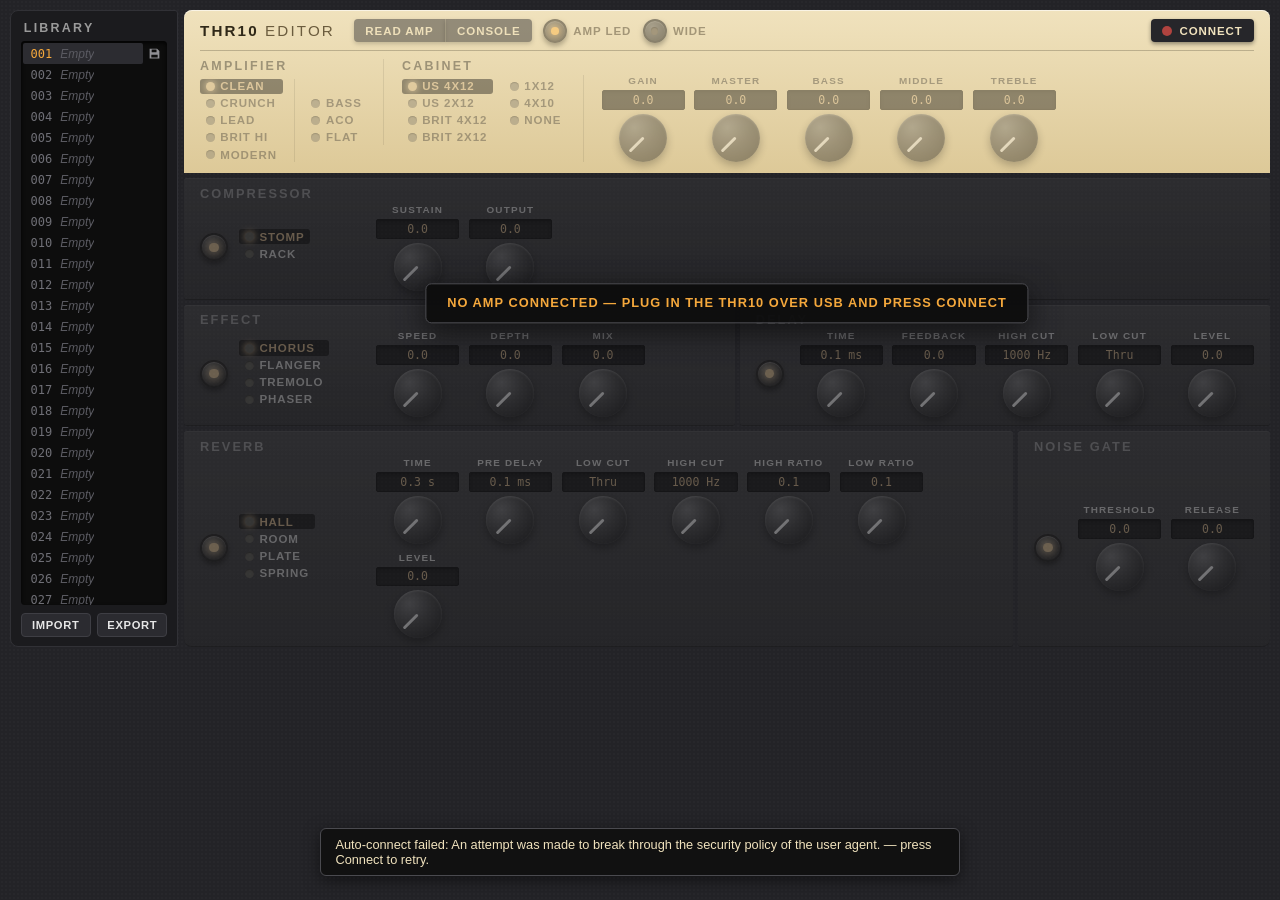
<file: index.html>
<!DOCTYPE html>
<html lang="en">
<head>
  <meta charset="UTF-8">
  <meta name="viewport" content="width=device-width, initial-scale=1.0">
  <meta name="theme-color" content="#232327">
  <title>THR10 Editor</title>
  <link rel="icon" type="image/svg+xml" href="icon.svg">
  <link rel="manifest" href="manifest.webmanifest">
  <link rel="stylesheet" href="css/style.css">
  <link rel="modulepreload" href="js/protocol.js">
  <link rel="modulepreload" href="js/midi.js">
  <link rel="modulepreload" href="js/panel.js">
  <link rel="modulepreload" href="js/library.js">
</head>
<body class="offline">
  <main class="chassis">
    <aside class="library">
      <h2 class="lib-title">Library</h2>
      <ol id="lib-list"></ol>
      <div class="lib-actions">
        <label class="file-btn">Import<input id="lib-import" type="file" accept=".YDL,.ydl"></label>
        <button id="btn-lib-export" title="Download the library as a .YDL file">Export</button>
      </div>
    </aside>

    <div class="main-col">
    <section class="amp-face">
      <div class="face-top">
        <div class="brand">THR10 <span>Editor</span> <span id="dirty-dot" title="Edited since the last sync with the amp" hidden>●</span></div>
        <div class="btn-group">
          <button id="btn-dump" title="Ask the amp for its current settings" disabled>Read Amp</button>
          <button id="btn-console" title="Open the SysEx console — traffic is logged only while it is open" disabled>Console</button>
        </div>
        <label class="push-toggle" title="Amp panel LEDs on/off">
          <input id="chk-led" type="checkbox" checked disabled>
          <span class="push"></span>Amp LED
        </label>
        <label class="push-toggle" title="Wide stereo on/off">
          <input id="chk-wide" type="checkbox" disabled>
          <span class="push"></span>Wide
        </label>
        <button id="btn-connect" class="conn-btn" title="Connection status — click to (re)connect">
          <span id="conn-dot" class="dot offline"></span>
          <span id="conn-label">Connect</span>
        </button>
      </div>
      <div id="amp-root" inert></div>
    </section>

    <div id="blocks-root" class="block-rows" inert></div>
    </div>
  </main>

  <dialog id="console-dialog" class="console">
    <div class="console-head">
      <h2>SysEx console</h2>
      <button type="button" id="btn-close-console">Close</button>
    </div>
    <pre id="log" aria-live="polite"></pre>
    <form id="send-form">
      <input id="hex-input" type="text" spellcheck="false"
             placeholder="Send raw SysEx as hex, e.g. F0 43 7D 20 44 54 41 31 41 6C 6C 50 F7">
      <button type="submit">Send</button>
      <button type="button" id="btn-clear-log">Clear</button>
    </form>
  </dialog>

  <div id="toast" hidden></div>

  <script type="module" src="js/app.js"></script>
</body>
</html>
</file>
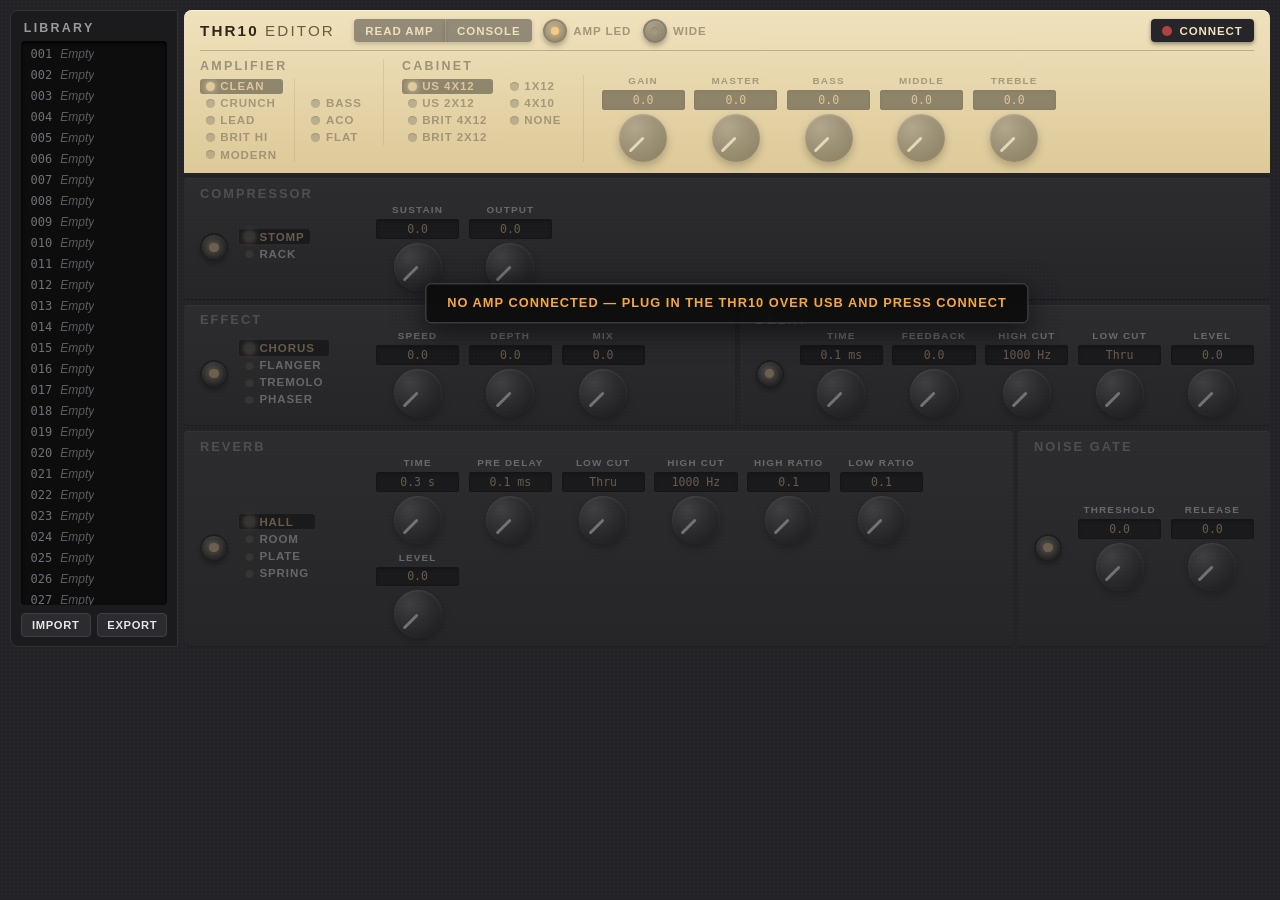
<file: public/index.html>
<!DOCTYPE html>
<html lang="en">
<head>
  <meta charset="UTF-8">
  <meta name="viewport" content="width=device-width, initial-scale=1.0">
  <meta name="theme-color" content="#232327">
  <title>THR10 Editor</title>
  <meta name="description" content="Patch editor for the Yamaha THR10 guitar amplifier that runs in the browser over Web MIDI: every knob and effect, a 100-slot library with .YDL import and export, live two-way sync with the amp.">
  <link rel="canonical" href="https://thr.daddiego.com.ar/">
  <meta property="og:type" content="website">
  <meta property="og:site_name" content="THR10 Editor">
  <meta property="og:title" content="THR10 Editor">
  <meta property="og:description" content="Patch editor for the Yamaha THR10 guitar amplifier, in the browser over Web MIDI.">
  <meta property="og:url" content="https://thr.daddiego.com.ar/">
  <meta property="og:image" content="https://thr.daddiego.com.ar/og.png">
  <meta property="og:image:width" content="1200">
  <meta property="og:image:height" content="630">
  <meta name="twitter:card" content="summary_large_image">
  <link rel="icon" type="image/svg+xml" href="icon.svg">
  <link rel="manifest" href="manifest.webmanifest">
  <link rel="stylesheet" href="css/style.css">
  <link rel="modulepreload" href="js/protocol.js">
  <link rel="modulepreload" href="js/midi.js">
  <link rel="modulepreload" href="js/panel.js">
  <link rel="modulepreload" href="js/library.js">
</head>
<body class="offline">
  <main class="chassis">
    <aside class="library">
      <h2 class="lib-title">Library</h2>
      <ol id="lib-list"></ol>
      <div class="lib-actions">
        <label class="file-btn">Import<input id="lib-import" type="file" accept=".YDL,.ydl"></label>
        <button id="btn-lib-export" title="Download the library as a .YDL file">Export</button>
      </div>
    </aside>

    <div class="main-col">
    <section class="amp-face">
      <div class="face-top">
        <div class="brand">THR10 <span>Editor</span> <span id="dirty-dot" title="Edited since the last sync with the amp" hidden>●</span></div>
        <div class="btn-group">
          <button id="btn-dump" title="Ask the amp for its current settings" disabled>Read Amp</button>
          <button id="btn-console" title="Open the SysEx console — traffic is logged only while it is open" disabled>Console</button>
        </div>
        <label class="push-toggle" title="Amp panel LEDs on/off">
          <input id="chk-led" type="checkbox" checked disabled>
          <span class="push"></span>Amp LED
        </label>
        <label class="push-toggle" title="Wide stereo on/off">
          <input id="chk-wide" type="checkbox" disabled>
          <span class="push"></span>Wide
        </label>
        <button id="btn-connect" class="conn-btn" title="Connection status — click to (re)connect">
          <span id="conn-dot" class="dot offline"></span>
          <span id="conn-label">Connect</span>
        </button>
      </div>
      <div id="amp-root" inert></div>
    </section>

    <div id="blocks-root" class="block-rows" inert></div>
    </div>
  </main>

  <dialog id="console-dialog" class="console">
    <div class="console-head">
      <h2>SysEx console</h2>
      <button type="button" id="btn-close-console">Close</button>
    </div>
    <pre id="log" aria-live="polite"></pre>
    <form id="send-form">
      <input id="hex-input" type="text" spellcheck="false"
             placeholder="Send raw SysEx as hex, e.g. F0 43 7D 20 44 54 41 31 41 6C 6C 50 F7">
      <button type="submit">Send</button>
      <button type="button" id="btn-clear-log">Clear</button>
    </form>
  </dialog>

  <div id="toast" hidden></div>

  <script type="module" src="js/app.js"></script>
</body>
</html>
</file>
<file: css/style.css>
/* Styled after Yamaha's official THR editor: dark leather chassis, cream amp
   face, black value windows with amber digits, rotary knobs. */

:root {
  --chassis: #232327;
  --cream-hi: #f0e2bd;
  --cream-lo: #ddc998;
  --cream-text: #4a3f2a;
  --cream-strong: #2f2818;
  --row-hi: #3b3b40;
  --row-lo: #2a2a2e;
  --box: #0d0d0d;
  --amber: #f5a83c;
  --led: #ffb340;
  --text: #e6e6e6;
  --muted: #9a9a9a;
  --ok: #57c75b;
  --bad: #b0433f;
}

* { box-sizing: border-box; }

body {
  margin: 0;
  padding: 10px;
  font-family: -apple-system, BlinkMacSystemFont, "Segoe UI", sans-serif;
  /* the leather chassis IS the page — no frame around it */
  background:
    radial-gradient(rgba(255, 255, 255, 0.02) 1px, transparent 1px) 0 0 / 4px 4px,
    var(--chassis);
  color: var(--text);
  min-height: 100vh;
}

button { font: inherit; cursor: pointer; }

/* ------------------------------------------------------------- chassis */

.chassis {
  max-width: 1560px;
  margin: 0 auto;
  display: grid;
  grid-template-columns: 10.5rem minmax(0, 1fr);
  gap: 6px;
  align-items: stretch;
}
.main-col { min-width: 0; }

/* ------------------------------------------------------------- library */

.library {
  display: flex;
  flex-direction: column;
  /* height comes from the grid row (i.e. the main column), not the 100 slots */
  contain: size;
  overflow: hidden;
  background: #1b1b1e;
  border: 1px solid #313136;
  border-radius: 8px 3px 3px 8px;
  padding: 0.6rem;
}

.lib-title {
  margin: 0 0 0.4rem 0.2rem;
  font-size: 0.78rem;
  font-weight: 800;
  letter-spacing: 0.18em;
  text-transform: uppercase;
  color: var(--muted);
}

#lib-list {
  flex: 1;
  min-height: 0;
  margin: 0;
  padding: 2px;
  list-style: none;
  overflow-y: auto;
  background: var(--box);
  border-radius: 4px;
  box-shadow: inset 0 2px 4px rgba(0, 0, 0, 0.8);
}

.lib-slot {
  display: flex;
  gap: 0.5rem;
  width: 100%;
  padding: 0.22rem 0.5rem;
  background: none;
  border: none;
  border-radius: 2px;
  color: #cfcfcf;
  font-size: 0.75rem;
  text-align: left;
}
.lib-slot:hover { background: #222226; }
.lib-slot .lib-num {
  font-family: ui-monospace, Menlo, monospace;
  color: #6f6f76;
}
.lib-slot.empty .lib-name { color: #5b5b62; font-style: italic; }
.lib-slot.selected { background: #2c2c31; color: var(--amber); }
.lib-slot.selected .lib-num { color: var(--amber); }

.lib-actions { display: flex; gap: 0.4rem; margin-top: 0.5rem; }
.lib-actions button,
.library .file-btn {
  flex: 1;
  background: #2b2b30;
  border: 1px solid #3e3e44;
  border-radius: 4px;
  color: var(--text);
  font-size: 0.7rem;
  font-weight: 700;
  letter-spacing: 0.06em;
  text-transform: uppercase;
  text-align: center;
  padding: 0.3rem 0.55rem;
  box-shadow: none;
}
.lib-actions button:hover,
.library .file-btn:hover { filter: brightness(1.2); }

/* ------------------------------------------------------------ amp face */

.amp-face {
  background: linear-gradient(var(--cream-hi), var(--cream-lo));
  border-radius: 8px 8px 0 0;
  padding: 0.55rem 1rem 0.7rem;
  color: var(--cream-text);
  box-shadow: inset 0 1px 0 rgba(255, 255, 255, 0.6);
}

.face-top {
  display: flex;
  align-items: center;
  gap: 0.7rem;
  flex-wrap: wrap;
  padding-bottom: 0.45rem;
  margin-bottom: 0.5rem;
  border-bottom: 1px solid rgba(47, 40, 24, 0.25);
}

.brand {
  font-weight: 800;
  font-size: 0.95rem;
  letter-spacing: 0.14em;
  color: var(--cream-strong);
  text-transform: uppercase;
  white-space: nowrap;
  margin-right: 0.5rem;
}
.brand span { font-weight: 400; color: #6b5c3e; }

.amp-controls {
  display: flex;
  align-items: flex-end;
  gap: 1rem;
}
.amp-left { flex: 0 0 auto; }

.amp-cab,
.amp-knobs {
  border-left: 1px solid rgba(47, 40, 24, 0.25);
  padding-left: 1.1rem;
}

/* Shared fixed-pitch layout: equal-width cells from a common left origin, so
   knob columns align across rows — and unlike a no-wrap grid, a block with
   many controls (Rack compressor) wraps instead of overflowing its row. */
.amp-knobs,
.block-knobs {
  display: flex;
  align-items: flex-end;
  flex-wrap: wrap;
  gap: 0.5rem 0.6rem;
}

.amp-title {
  margin: 0 0 0.35rem;
  font-size: 0.78rem;
  font-weight: 800;
  letter-spacing: 0.18em;
  text-transform: uppercase;
  color: var(--cream-strong);
}

.model-list {
  display: grid;
  grid-auto-flow: column;
  grid-template-rows: repeat(4, auto);
  gap: 0.12rem 0.7rem;
}

/* Amp models: guitar models in one column, special modes set apart and
   vertically centred against them */
.amp-model-groups { display: flex; }
.amp-model-groups .model-list { grid-template-rows: repeat(5, auto); }
.amp-model-groups .model-list + .model-list {
  grid-template-rows: repeat(3, auto);
  align-content: center;
  border-left: 1px solid rgba(47, 40, 24, 0.25);
  margin-left: 0.7rem;
  padding-left: 0.7rem;
}
/* group titles share one line at the top; knobs stay bottom-aligned */
.amp-left,
.amp-cab { align-self: flex-start; }
.model-item {
  display: flex;
  align-items: center;
  gap: 0.35rem;
  padding: 0.1rem 0.35rem;
  background: none;
  border: none;
  border-radius: 3px;
  color: var(--cream-text);
  font-size: 0.72rem;
  font-weight: 700;
  letter-spacing: 0.08em;
  text-transform: uppercase;
}
.model-item .mled {
  width: 9px;
  height: 9px;
  border-radius: 50%;
  background: #8a7a55;
  box-shadow: inset 0 1px 1px rgba(0, 0, 0, 0.5);
}
.model-item.on { background: var(--box); color: var(--amber); }
.model-item.on .mled {
  background: var(--led);
  box-shadow: 0 0 6px 1px rgba(255, 179, 64, 0.8);
}

/* ---------------------------------------------------------------- knobs */

.knob-cell {
  display: flex;
  flex-direction: column;
  align-items: center;
  gap: 0.25rem;
  width: 5.2rem;
}

.knob-label {
  font-size: 0.62rem;
  font-weight: 700;
  letter-spacing: 0.12em;
  text-transform: uppercase;
  color: #cfcfcf;
  white-space: nowrap;
}
.amp-face .knob-label { color: var(--cream-text); }

.knob-value {
  background: var(--box);
  border: 1px solid #000;
  border-radius: 2px;
  color: var(--amber);
  font-family: ui-monospace, Menlo, monospace;
  font-size: 0.72rem;
  align-self: stretch; /* equal-width windows across a row */
  padding: 0.12rem 0.3rem;
  text-align: center;
  white-space: nowrap;
  box-shadow: inset 0 2px 3px rgba(0, 0, 0, 0.9);
}

input.value-edit {
  min-width: 0;
  outline: none;
}
input.value-edit:focus { border-color: var(--amber); }

.knob {
  --angle: 0deg;
  position: relative;
  width: 48px;
  height: 48px;
  border-radius: 50%;
  background: radial-gradient(circle at 32% 28%, #6a6a6e, #3a3a3d 45%, #212124 75%, #0f0f10);
  box-shadow: 0 4px 8px rgba(0, 0, 0, 0.55), inset 0 1px 2px rgba(255, 255, 255, 0.25);
  cursor: ns-resize;
  touch-action: none;
}
.knob::after {
  content: '';
  position: absolute;
  left: calc(50% - 1.5px);
  top: 9%;
  width: 3px;
  height: 41%;
  background: #e8e8e8;
  border-radius: 2px;
  transform-origin: 50% 100%;
  transform: rotate(var(--angle));
}
.knob:focus-visible {
  outline: 2px solid var(--amber);
  outline-offset: 2px;
}

/* --------------------------------------------------------- effect rows */

/* Bands: Compressor alone, Effect+Delay, Reverb+Gate. The second block in
   a band is content-sized (Delay/Gate keep one knob line at any width);
   the first stretches to fill. */
.block-rows {
  display: flex;
  flex-direction: column;
  gap: 5px;
  margin-top: 5px;
}
.band { display: flex; gap: 5px; }
.band > .block-row { flex: 1 1 auto; min-width: 0; }
.band > .block-row + .block-row { flex: 0 0 auto; }
.block-row[data-block="reverb"] { border-bottom-left-radius: 8px; }
.block-row[data-block="gate"]   { border-bottom-right-radius: 8px; }

.block-row {
  display: grid;
  grid-template-columns: auto 1fr;
  grid-template-rows: auto 1fr;
  grid-template-areas:
    "title title"
    "side  knobs";
  align-items: center;
  gap: 0.2rem 1rem;
  padding: 0.4rem 1rem 0.5rem;
  background: linear-gradient(var(--row-hi), var(--row-lo));
  border-radius: 3px;
  border-top: 1px solid #4a4a4f;
  border-bottom: 1px solid #151517;
}

.block-title {
  grid-area: title;
  justify-self: start;
  margin: 0;
  font-size: 0.8rem;
  font-weight: 700;
  letter-spacing: 0.16em;
  text-transform: uppercase;
  color: #8f8f94;
}

.block-side {
  grid-area: side;
  display: flex;
  align-items: center;
  gap: 0.7rem;
}
.block-side.typed { width: 10rem; } /* uniform knob origin for typed blocks */

/* Unified on/off: the push button carries its own LED lens in the centre. */
.push {
  position: relative;
  width: 28px;
  height: 28px;
  padding: 0;
  border-radius: 50%;
  background: radial-gradient(circle at 35% 30%, #555, #222 70%);
  border: 2px solid #111;
  box-shadow: 0 3px 5px rgba(0, 0, 0, 0.6), inset 0 1px 1px rgba(255, 255, 255, 0.2);
  flex: 0 0 auto;
}
.push::after {
  content: '';
  position: absolute;
  inset: 31%;
  border-radius: 50%;
  background: #4c4234;
  box-shadow: inset 0 1px 1px rgba(0, 0, 0, 0.7);
}
.push.on::after {
  background: var(--led);
  box-shadow: 0 0 8px 2px rgba(255, 179, 64, 0.75);
}
.push:active { transform: translateY(1px); }

/* LED lists double as type selectors on the dark rows */
.block-row .model-item { color: #c9c9c9; }
.block-row .model-item .mled { background: #55503f; }
.block-row .model-item.on { color: var(--amber); }

/* Enum params (Ratio, Knee) render as LED lists like every other selector.
   Stretched to the row height: label on the knob-label line, list bottom on
   the knob line. */
.enum-list-cell {
  display: flex;
  flex-direction: column;
  justify-content: space-between;
  gap: 0.3rem;
  align-self: stretch;
  margin-left: 0.5rem;
  border-left: 1px solid #4a4a4f;
  padding-left: 1rem;
}
.enum-list-cell .model-list { grid-template-rows: repeat(3, auto); }

.block-knobs { grid-area: knobs; }
.block-row.off .block-knobs { opacity: 0.55; }

/* -------------------------------------------------- face-top controls */

#dirty-dot {
  color: #b0641f;
  text-shadow: 0 0 5px rgba(255, 179, 64, 0.6);
}

.face-top button,
.file-btn {
  background: #26262a;
  border: none;
  border-radius: 4px;
  color: var(--cream-hi);
  font-size: 0.72rem;
  font-weight: 700;
  letter-spacing: 0.08em;
  text-transform: uppercase;
  padding: 0.35rem 0.7rem;
  cursor: pointer;
  box-shadow: 0 2px 4px rgba(0, 0, 0, 0.4);
}
.face-top button:hover,
.file-btn:hover { filter: brightness(1.25); }
/* keep the hidden file input focusable so Import works from the keyboard */
.file-btn { position: relative; }
.file-btn input {
  position: absolute;
  width: 1px;
  height: 1px;
  opacity: 0;
  pointer-events: none;
}
.file-btn:focus-within {
  outline: 2px solid var(--amber);
  outline-offset: 1px;
}

.btn-group { display: inline-flex; }
.btn-group button { border-radius: 0; }
.btn-group button:first-child { border-radius: 4px 0 0 4px; }
.btn-group button:last-child { border-radius: 0 4px 4px 0; }
.btn-group button + button { border-left: 1px solid rgba(240, 226, 189, 0.25); }

/* System toggles as amp-style push buttons with an LED lens */
.push-toggle {
  position: relative;
  display: flex;
  align-items: center;
  gap: 0.4rem;
  color: var(--cream-text);
  font-size: 0.72rem;
  font-weight: 700;
  letter-spacing: 0.08em;
  text-transform: uppercase;
  cursor: pointer;
}
.push-toggle input {
  position: absolute;
  width: 1px;
  height: 1px;
  opacity: 0;
  pointer-events: none;
}
.push-toggle .push {
  width: 24px;
  height: 24px;
}
.push-toggle input:checked + .push::after {
  background: var(--led);
  box-shadow: 0 0 8px 2px rgba(255, 179, 64, 0.75);
}
.push-toggle input:focus-visible + .push {
  outline: 2px solid var(--amber);
  outline-offset: 2px;
}

.conn-btn {
  margin-left: auto;
  display: flex;
  align-items: center;
  gap: 0.45rem;
}

.dot {
  width: 10px;
  height: 10px;
  border-radius: 50%;
  display: inline-block;
}
.dot.online { background: var(--ok); box-shadow: 0 0 6px 1px rgba(87, 199, 91, 0.7); }
.dot.offline { background: var(--bad); }

/* -------------------------------------------------------------- console */

/* Modal dialog, opened from the Console button; logging only runs while open */
dialog.console {
  width: min(820px, 92vw);
  background: linear-gradient(var(--row-hi), var(--row-lo));
  color: var(--text);
  border: 1px solid #4a4a4f;
  border-radius: 8px;
  padding: 0.7rem 1rem 1rem;
  box-shadow: 0 12px 48px rgba(0, 0, 0, 0.6);
}
dialog.console::backdrop { background: rgba(0, 0, 0, 0.55); }

.console-head {
  display: flex;
  align-items: center;
  justify-content: space-between;
}
.console-head h2 {
  margin: 0;
  font-size: 0.8rem;
  font-weight: 700;
  color: var(--muted);
  text-transform: uppercase;
  letter-spacing: 0.1em;
}

.console button {
  background: #2b2b30;
  border: 1px solid #3e3e44;
  border-radius: 4px;
  color: var(--text);
  font-size: 0.75rem;
  padding: 0.25rem 0.7rem;
}
.console button:hover { filter: brightness(1.2); }

#toast {
  position: fixed;
  left: 50%;
  bottom: 24px;
  transform: translateX(-50%);
  max-width: 90vw;
  background: #111;
  color: var(--cream-hi);
  border: 1px solid #4a4a4f;
  border-radius: 6px;
  padding: 0.5rem 0.9rem;
  font-size: 0.8rem;
  box-shadow: 0 4px 16px rgba(0, 0, 0, 0.5);
  z-index: 10;
}

#log {
  background: #101012;
  border-radius: 4px;
  height: 14rem;
  overflow-y: auto;
  padding: 0.5rem;
  margin: 0.5rem 0 0;
  font-family: ui-monospace, Menlo, monospace;
  font-size: 0.75rem;
  white-space: pre-wrap;
  word-break: break-all;
}

#send-form {
  display: flex;
  gap: 0.5rem;
  margin-top: 0.5rem;
}

#hex-input {
  flex: 1;
  background: #101012;
  border: 1px solid #3a3a40;
  border-radius: 4px;
  color: var(--text);
  font-family: ui-monospace, Menlo, monospace;
  font-size: 0.8rem;
  padding: 0.4rem 0.6rem;
}

/* ------------------------------------------------------------ small screens */

@media (max-width: 980px) {
  .chassis { display: block; }
  .library { contain: none; margin-bottom: 6px; border-radius: 8px; }
  #lib-list { max-height: 10rem; }
  .band { flex-direction: column; }
  .amp-controls { flex-wrap: wrap; }
  /* stacked amp sections: vertical dividers would dangle */
  .amp-cab,
  .amp-knobs { border-left: none; padding-left: 0; }
}

@media (max-width: 640px) {
  .block-row { display: flex; flex-direction: column; align-items: stretch; }
  .block-side.typed { width: auto; }
  .conn-btn { margin-left: 0; }
}

.lib-rename {
  width: 100%;
  min-width: 0;
  background: var(--box);
  border: 1px solid var(--amber);
  border-radius: 2px;
  color: var(--amber);
  font: inherit;
  padding: 0 0.2rem;
  outline: none;
}

.lib-row {
  display: flex;
  align-items: stretch;
}
.lib-row .lib-slot { flex: 1; min-width: 0; }
.lib-name {
  overflow: hidden;
  text-overflow: ellipsis;
  white-space: nowrap;
}
.lib-save {
  flex: 0 0 auto;
  background: none;
  border: none;
  padding: 0 0.3rem;
  color: #8f8f94;
  display: flex;
  align-items: center;
}
.lib-save:hover { color: var(--amber); }

/* ------------------------------------------------------- offline state */

body.offline .amp-controls,
body.offline .block-rows {
  opacity: 0.4;
  filter: grayscale(0.6);
}

body.offline .main-col { position: relative; }
body.offline .main-col::after {
  content: 'NO AMP CONNECTED \2014  plug in the THR10 over USB and press Connect';
  position: absolute;
  top: 46%;
  left: 50%;
  transform: translate(-50%, -50%);
  background: rgba(13, 13, 13, 0.92);
  color: var(--amber);
  border: 1px solid #4a4a4f;
  border-radius: 6px;
  padding: 0.7rem 1.3rem;
  font-size: 0.8rem;
  font-weight: 700;
  letter-spacing: 0.08em;
  text-transform: uppercase;
  white-space: nowrap;
  box-shadow: 0 8px 30px rgba(0, 0, 0, 0.6);
  z-index: 5;
  pointer-events: none;
}

/* Expanding ring on a pseudo-element, transform/opacity only: the pulse runs
   on the compositor instead of repainting every frame for however long the
   app sits disconnected. */
body.offline .conn-btn .dot { position: relative; }
body.offline .conn-btn .dot::after {
  content: '';
  position: absolute;
  inset: 0;
  border-radius: 50%;
  background: rgba(176, 67, 63, 0.7);
  z-index: -1; /* behind the dot itself, over the button face */
  animation: conn-pulse 1.6s infinite;
}
@keyframes conn-pulse {
  from { transform: scale(1); opacity: 1; }
  70%, to { transform: scale(2.2); opacity: 0; }
}

.face-top button:disabled {
  opacity: 0.45;
  cursor: default;
}

.push-toggle:has(input:disabled) {
  opacity: 0.45;
  cursor: default;
}
</file>
<file: public/css/style.css>
/* Styled after Yamaha's official THR editor: dark leather chassis, cream amp
   face, black value windows with amber digits, rotary knobs. */

:root {
  --chassis: #232327;
  --cream-hi: #f0e2bd;
  --cream-lo: #ddc998;
  --cream-text: #4a3f2a;
  --cream-strong: #2f2818;
  --row-hi: #3b3b40;
  --row-lo: #2a2a2e;
  --box: #0d0d0d;
  --amber: #f5a83c;
  --led: #ffb340;
  --text: #e6e6e6;
  --muted: #9a9a9a;
  --ok: #57c75b;
  --bad: #b0433f;
}

* { box-sizing: border-box; }

body {
  margin: 0;
  padding: 10px;
  font-family: -apple-system, BlinkMacSystemFont, "Segoe UI", sans-serif;
  /* the leather chassis IS the page — no frame around it */
  background:
    radial-gradient(rgba(255, 255, 255, 0.02) 1px, transparent 1px) 0 0 / 4px 4px,
    var(--chassis);
  color: var(--text);
  min-height: 100vh;
}

button { font: inherit; cursor: pointer; }

/* ------------------------------------------------------------- chassis */

.chassis {
  max-width: 1560px;
  margin: 0 auto;
  display: grid;
  grid-template-columns: 10.5rem minmax(0, 1fr);
  gap: 6px;
  align-items: stretch;
}
.main-col { min-width: 0; }

/* ------------------------------------------------------------- library */

.library {
  display: flex;
  flex-direction: column;
  /* height comes from the grid row (i.e. the main column), not the 100 slots */
  contain: size;
  overflow: hidden;
  background: #1b1b1e;
  border: 1px solid #313136;
  border-radius: 8px 3px 3px 8px;
  padding: 0.6rem;
}

.lib-title {
  margin: 0 0 0.4rem 0.2rem;
  font-size: 0.78rem;
  font-weight: 800;
  letter-spacing: 0.18em;
  text-transform: uppercase;
  color: var(--muted);
}

#lib-list {
  flex: 1;
  min-height: 0;
  margin: 0;
  padding: 2px;
  list-style: none;
  overflow-y: auto;
  background: var(--box);
  border-radius: 4px;
  box-shadow: inset 0 2px 4px rgba(0, 0, 0, 0.8);
}

.lib-slot {
  display: flex;
  gap: 0.5rem;
  width: 100%;
  padding: 0.22rem 0.5rem;
  background: none;
  border: none;
  border-radius: 2px;
  color: #cfcfcf;
  font-size: 0.75rem;
  text-align: left;
}
.lib-slot:hover { background: #222226; }
.lib-slot .lib-num {
  font-family: ui-monospace, Menlo, monospace;
  color: #6f6f76;
}
.lib-slot.empty .lib-name { color: #5b5b62; font-style: italic; }
.lib-slot.selected { background: #2c2c31; color: var(--amber); }
.lib-slot.selected .lib-num { color: var(--amber); }

.lib-actions { display: flex; gap: 0.4rem; margin-top: 0.5rem; }
.lib-actions button,
.library .file-btn {
  flex: 1;
  background: #2b2b30;
  border: 1px solid #3e3e44;
  border-radius: 4px;
  color: var(--text);
  font-size: 0.7rem;
  font-weight: 700;
  letter-spacing: 0.06em;
  text-transform: uppercase;
  text-align: center;
  padding: 0.3rem 0.55rem;
  box-shadow: none;
}
.lib-actions button:hover,
.library .file-btn:hover { filter: brightness(1.2); }

/* ------------------------------------------------------------ amp face */

.amp-face {
  background: linear-gradient(var(--cream-hi), var(--cream-lo));
  border-radius: 8px 8px 0 0;
  padding: 0.55rem 1rem 0.7rem;
  color: var(--cream-text);
  box-shadow: inset 0 1px 0 rgba(255, 255, 255, 0.6);
}

.face-top {
  display: flex;
  align-items: center;
  gap: 0.7rem;
  flex-wrap: wrap;
  padding-bottom: 0.45rem;
  margin-bottom: 0.5rem;
  border-bottom: 1px solid rgba(47, 40, 24, 0.25);
}

.brand {
  font-weight: 800;
  font-size: 0.95rem;
  letter-spacing: 0.14em;
  color: var(--cream-strong);
  text-transform: uppercase;
  white-space: nowrap;
  margin-right: 0.5rem;
}
.brand span { font-weight: 400; color: #6b5c3e; }

.amp-controls {
  display: flex;
  align-items: flex-end;
  gap: 1rem;
}
.amp-left { flex: 0 0 auto; }

.amp-cab,
.amp-knobs {
  border-left: 1px solid rgba(47, 40, 24, 0.25);
  padding-left: 1.1rem;
}

/* Shared fixed-pitch layout: equal-width cells from a common left origin, so
   knob columns align across rows — and unlike a no-wrap grid, a block with
   many controls (Rack compressor) wraps instead of overflowing its row. */
.amp-knobs,
.block-knobs {
  display: flex;
  align-items: flex-end;
  flex-wrap: wrap;
  gap: 0.5rem 0.6rem;
}

.amp-title {
  margin: 0 0 0.35rem;
  font-size: 0.78rem;
  font-weight: 800;
  letter-spacing: 0.18em;
  text-transform: uppercase;
  color: var(--cream-strong);
}

.model-list {
  display: grid;
  grid-auto-flow: column;
  grid-template-rows: repeat(4, auto);
  gap: 0.12rem 0.7rem;
}

/* Amp models: guitar models in one column, special modes set apart and
   vertically centred against them */
.amp-model-groups { display: flex; }
.amp-model-groups .model-list { grid-template-rows: repeat(5, auto); }
.amp-model-groups .model-list + .model-list {
  grid-template-rows: repeat(3, auto);
  align-content: center;
  border-left: 1px solid rgba(47, 40, 24, 0.25);
  margin-left: 0.7rem;
  padding-left: 0.7rem;
}
/* group titles share one line at the top; knobs stay bottom-aligned */
.amp-left,
.amp-cab { align-self: flex-start; }
.model-item {
  display: flex;
  align-items: center;
  gap: 0.35rem;
  padding: 0.1rem 0.35rem;
  background: none;
  border: none;
  border-radius: 3px;
  color: var(--cream-text);
  font-size: 0.72rem;
  font-weight: 700;
  letter-spacing: 0.08em;
  text-transform: uppercase;
}
.model-item .mled {
  width: 9px;
  height: 9px;
  border-radius: 50%;
  background: #8a7a55;
  box-shadow: inset 0 1px 1px rgba(0, 0, 0, 0.5);
}
.model-item.on { background: var(--box); color: var(--amber); }
.model-item.on .mled {
  background: var(--led);
  box-shadow: 0 0 6px 1px rgba(255, 179, 64, 0.8);
}

/* ---------------------------------------------------------------- knobs */

.knob-cell {
  display: flex;
  flex-direction: column;
  align-items: center;
  gap: 0.25rem;
  width: 5.2rem;
}

.knob-label {
  font-size: 0.62rem;
  font-weight: 700;
  letter-spacing: 0.12em;
  text-transform: uppercase;
  color: #cfcfcf;
  white-space: nowrap;
}
.amp-face .knob-label { color: var(--cream-text); }

.knob-value {
  background: var(--box);
  border: 1px solid #000;
  border-radius: 2px;
  color: var(--amber);
  font-family: ui-monospace, Menlo, monospace;
  font-size: 0.72rem;
  align-self: stretch; /* equal-width windows across a row */
  padding: 0.12rem 0.3rem;
  text-align: center;
  white-space: nowrap;
  box-shadow: inset 0 2px 3px rgba(0, 0, 0, 0.9);
}

input.value-edit {
  min-width: 0;
  outline: none;
}
input.value-edit:focus { border-color: var(--amber); }

.knob {
  --angle: 0deg;
  position: relative;
  width: 48px;
  height: 48px;
  border-radius: 50%;
  background: radial-gradient(circle at 32% 28%, #6a6a6e, #3a3a3d 45%, #212124 75%, #0f0f10);
  box-shadow: 0 4px 8px rgba(0, 0, 0, 0.55), inset 0 1px 2px rgba(255, 255, 255, 0.25);
  cursor: ns-resize;
  touch-action: none;
}
.knob::after {
  content: '';
  position: absolute;
  left: calc(50% - 1.5px);
  top: 9%;
  width: 3px;
  height: 41%;
  background: #e8e8e8;
  border-radius: 2px;
  transform-origin: 50% 100%;
  transform: rotate(var(--angle));
}
.knob:focus-visible {
  outline: 2px solid var(--amber);
  outline-offset: 2px;
}

/* --------------------------------------------------------- effect rows */

/* Bands: Compressor alone, Effect+Delay, Reverb+Gate. The second block in
   a band is content-sized (Delay/Gate keep one knob line at any width);
   the first stretches to fill. */
.block-rows {
  display: flex;
  flex-direction: column;
  gap: 5px;
  margin-top: 5px;
}
.band { display: flex; gap: 5px; }
.band > .block-row { flex: 1 1 auto; min-width: 0; }
.band > .block-row + .block-row { flex: 0 0 auto; }
.block-row[data-block="reverb"] { border-bottom-left-radius: 8px; }
.block-row[data-block="gate"]   { border-bottom-right-radius: 8px; }

.block-row {
  display: grid;
  grid-template-columns: auto 1fr;
  grid-template-rows: auto 1fr;
  grid-template-areas:
    "title title"
    "side  knobs";
  align-items: center;
  gap: 0.2rem 1rem;
  padding: 0.4rem 1rem 0.5rem;
  background: linear-gradient(var(--row-hi), var(--row-lo));
  border-radius: 3px;
  border-top: 1px solid #4a4a4f;
  border-bottom: 1px solid #151517;
}

.block-title {
  grid-area: title;
  justify-self: start;
  margin: 0;
  font-size: 0.8rem;
  font-weight: 700;
  letter-spacing: 0.16em;
  text-transform: uppercase;
  color: #8f8f94;
}

.block-side {
  grid-area: side;
  display: flex;
  align-items: center;
  gap: 0.7rem;
}
.block-side.typed { width: 10rem; } /* uniform knob origin for typed blocks */

/* Unified on/off: the push button carries its own LED lens in the centre. */
.push {
  position: relative;
  width: 28px;
  height: 28px;
  padding: 0;
  border-radius: 50%;
  background: radial-gradient(circle at 35% 30%, #555, #222 70%);
  border: 2px solid #111;
  box-shadow: 0 3px 5px rgba(0, 0, 0, 0.6), inset 0 1px 1px rgba(255, 255, 255, 0.2);
  flex: 0 0 auto;
}
.push::after {
  content: '';
  position: absolute;
  inset: 31%;
  border-radius: 50%;
  background: #4c4234;
  box-shadow: inset 0 1px 1px rgba(0, 0, 0, 0.7);
}
.push.on::after {
  background: var(--led);
  box-shadow: 0 0 8px 2px rgba(255, 179, 64, 0.75);
}
.push:active { transform: translateY(1px); }

/* LED lists double as type selectors on the dark rows */
.block-row .model-item { color: #c9c9c9; }
.block-row .model-item .mled { background: #55503f; }
.block-row .model-item.on { color: var(--amber); }

/* Enum params (Ratio, Knee) render as LED lists like every other selector.
   Stretched to the row height: label on the knob-label line, list bottom on
   the knob line. */
.enum-list-cell {
  display: flex;
  flex-direction: column;
  justify-content: space-between;
  gap: 0.3rem;
  align-self: stretch;
  margin-left: 0.5rem;
  border-left: 1px solid #4a4a4f;
  padding-left: 1rem;
}
.enum-list-cell .model-list { grid-template-rows: repeat(3, auto); }

.block-knobs { grid-area: knobs; }
.block-row.off .block-knobs { opacity: 0.55; }

/* -------------------------------------------------- face-top controls */

#dirty-dot {
  color: #b0641f;
  text-shadow: 0 0 5px rgba(255, 179, 64, 0.6);
}

.face-top button,
.file-btn {
  background: #26262a;
  border: none;
  border-radius: 4px;
  color: var(--cream-hi);
  font-size: 0.72rem;
  font-weight: 700;
  letter-spacing: 0.08em;
  text-transform: uppercase;
  padding: 0.35rem 0.7rem;
  cursor: pointer;
  box-shadow: 0 2px 4px rgba(0, 0, 0, 0.4);
}
.face-top button:hover,
.file-btn:hover { filter: brightness(1.25); }
/* keep the hidden file input focusable so Import works from the keyboard */
.file-btn { position: relative; }
.file-btn input {
  position: absolute;
  width: 1px;
  height: 1px;
  opacity: 0;
  pointer-events: none;
}
.file-btn:focus-within {
  outline: 2px solid var(--amber);
  outline-offset: 1px;
}

.btn-group { display: inline-flex; }
.btn-group button { border-radius: 0; }
.btn-group button:first-child { border-radius: 4px 0 0 4px; }
.btn-group button:last-child { border-radius: 0 4px 4px 0; }
.btn-group button + button { border-left: 1px solid rgba(240, 226, 189, 0.25); }

/* System toggles as amp-style push buttons with an LED lens */
.push-toggle {
  position: relative;
  display: flex;
  align-items: center;
  gap: 0.4rem;
  color: var(--cream-text);
  font-size: 0.72rem;
  font-weight: 700;
  letter-spacing: 0.08em;
  text-transform: uppercase;
  cursor: pointer;
}
.push-toggle input {
  position: absolute;
  width: 1px;
  height: 1px;
  opacity: 0;
  pointer-events: none;
}
.push-toggle .push {
  width: 24px;
  height: 24px;
}
.push-toggle input:checked + .push::after {
  background: var(--led);
  box-shadow: 0 0 8px 2px rgba(255, 179, 64, 0.75);
}
.push-toggle input:focus-visible + .push {
  outline: 2px solid var(--amber);
  outline-offset: 2px;
}

.conn-btn {
  margin-left: auto;
  display: flex;
  align-items: center;
  gap: 0.45rem;
}

.dot {
  width: 10px;
  height: 10px;
  border-radius: 50%;
  display: inline-block;
}
.dot.online { background: var(--ok); box-shadow: 0 0 6px 1px rgba(87, 199, 91, 0.7); }
.dot.offline { background: var(--bad); }

/* -------------------------------------------------------------- console */

/* Modal dialog, opened from the Console button; logging only runs while open */
dialog.console {
  width: min(820px, 92vw);
  background: linear-gradient(var(--row-hi), var(--row-lo));
  color: var(--text);
  border: 1px solid #4a4a4f;
  border-radius: 8px;
  padding: 0.7rem 1rem 1rem;
  box-shadow: 0 12px 48px rgba(0, 0, 0, 0.6);
}
dialog.console::backdrop { background: rgba(0, 0, 0, 0.55); }

.console-head {
  display: flex;
  align-items: center;
  justify-content: space-between;
}
.console-head h2 {
  margin: 0;
  font-size: 0.8rem;
  font-weight: 700;
  color: var(--muted);
  text-transform: uppercase;
  letter-spacing: 0.1em;
}

.console button {
  background: #2b2b30;
  border: 1px solid #3e3e44;
  border-radius: 4px;
  color: var(--text);
  font-size: 0.75rem;
  padding: 0.25rem 0.7rem;
}
.console button:hover { filter: brightness(1.2); }

#toast {
  position: fixed;
  left: 50%;
  bottom: 24px;
  transform: translateX(-50%);
  max-width: 90vw;
  background: #111;
  color: var(--cream-hi);
  border: 1px solid #4a4a4f;
  border-radius: 6px;
  padding: 0.5rem 0.9rem;
  font-size: 0.8rem;
  box-shadow: 0 4px 16px rgba(0, 0, 0, 0.5);
  z-index: 10;
}

#log {
  background: #101012;
  border-radius: 4px;
  height: 14rem;
  overflow-y: auto;
  padding: 0.5rem;
  margin: 0.5rem 0 0;
  font-family: ui-monospace, Menlo, monospace;
  font-size: 0.75rem;
  white-space: pre-wrap;
  word-break: break-all;
}

#send-form {
  display: flex;
  gap: 0.5rem;
  margin-top: 0.5rem;
}

#hex-input {
  flex: 1;
  background: #101012;
  border: 1px solid #3a3a40;
  border-radius: 4px;
  color: var(--text);
  font-family: ui-monospace, Menlo, monospace;
  font-size: 0.8rem;
  padding: 0.4rem 0.6rem;
}

/* ------------------------------------------------------------ small screens */

@media (max-width: 980px) {
  .chassis { display: block; }
  .library { contain: none; margin-bottom: 6px; border-radius: 8px; }
  #lib-list { max-height: 10rem; }
  .band { flex-direction: column; }
  .amp-controls { flex-wrap: wrap; }
  /* stacked amp sections: vertical dividers would dangle */
  .amp-cab,
  .amp-knobs { border-left: none; padding-left: 0; }
}

@media (max-width: 640px) {
  .block-row { display: flex; flex-direction: column; align-items: stretch; }
  .block-side.typed { width: auto; }
  .conn-btn { margin-left: 0; }
}

.lib-rename {
  width: 100%;
  min-width: 0;
  background: var(--box);
  border: 1px solid var(--amber);
  border-radius: 2px;
  color: var(--amber);
  font: inherit;
  padding: 0 0.2rem;
  outline: none;
}

.lib-row {
  display: flex;
  align-items: stretch;
}
.lib-row .lib-slot { flex: 1; min-width: 0; }
.lib-name {
  overflow: hidden;
  text-overflow: ellipsis;
  white-space: nowrap;
}
.lib-save,
.lib-reload {
  flex: 0 0 auto;
  background: none;
  border: none;
  padding: 0 0.3rem;
  color: #8f8f94;
  display: flex;
  align-items: center;
}
.lib-save:hover,
.lib-reload:hover { color: var(--amber); }

/* ------------------------------------------------------- offline state */

body.offline .amp-controls,
body.offline .block-rows {
  opacity: 0.4;
  filter: grayscale(0.6);
}

body.offline .main-col { position: relative; }
body.offline .main-col::after {
  content: 'NO AMP CONNECTED \2014  plug in the THR10 over USB and press Connect';
  position: absolute;
  top: 46%;
  left: 50%;
  transform: translate(-50%, -50%);
  background: rgba(13, 13, 13, 0.92);
  color: var(--amber);
  border: 1px solid #4a4a4f;
  border-radius: 6px;
  padding: 0.7rem 1.3rem;
  font-size: 0.8rem;
  font-weight: 700;
  letter-spacing: 0.08em;
  text-transform: uppercase;
  white-space: nowrap;
  box-shadow: 0 8px 30px rgba(0, 0, 0, 0.6);
  z-index: 5;
  pointer-events: none;
}

/* Expanding ring on a pseudo-element, transform/opacity only: the pulse runs
   on the compositor instead of repainting every frame for however long the
   app sits disconnected. */
body.offline .conn-btn .dot { position: relative; }
body.offline .conn-btn .dot::after {
  content: '';
  position: absolute;
  inset: 0;
  border-radius: 50%;
  background: rgba(176, 67, 63, 0.7);
  z-index: -1; /* behind the dot itself, over the button face */
  animation: conn-pulse 1.6s infinite;
}
@keyframes conn-pulse {
  from { transform: scale(1); opacity: 1; }
  70%, to { transform: scale(2.2); opacity: 0; }
}

.face-top button:disabled {
  opacity: 0.45;
  cursor: default;
}

.push-toggle:has(input:disabled) {
  opacity: 0.45;
  cursor: default;
}

/* The banner names the actual blocker: app.js sets body[data-reason]. */
body.offline[data-reason="unsupported"] .main-col::after {
  content: 'WEB MIDI NOT AVAILABLE \2014  use Chrome, Edge or another Chromium browser';
}
body.offline[data-reason="denied"] .main-col::after {
  content: 'MIDI PERMISSION BLOCKED \2014  allow it in the browser site settings, then press Connect';
}

/* Demo (simulated amp): only offered while nothing is connected. */
body:not(.offline) #btn-demo { display: none; }
</file>
